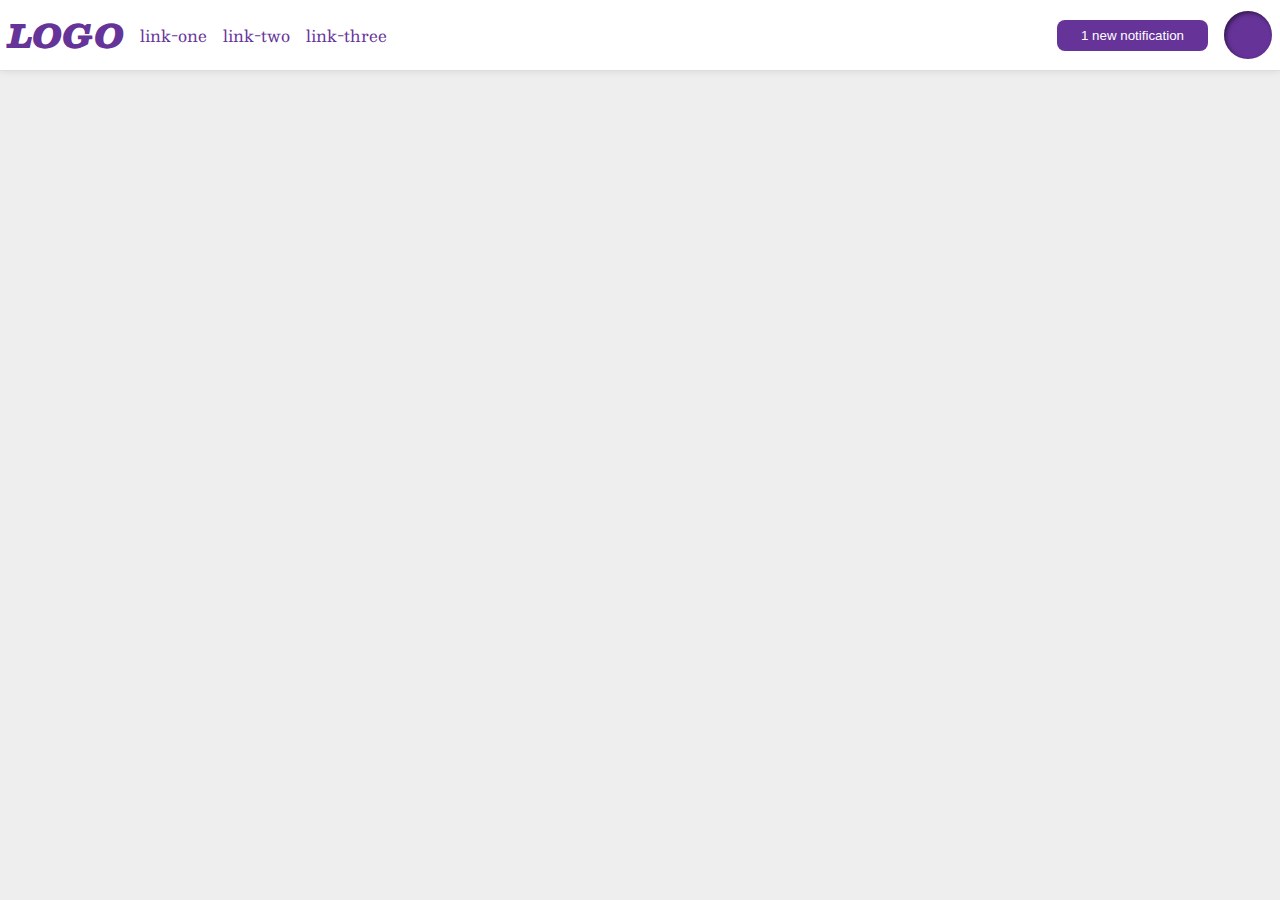
<file: flex/03-flex-header-2/index.html>
<!DOCTYPE html>
<html lang="en">
  <head>
    <meta charset="UTF-8">
    <meta http-equiv="X-UA-Compatible" content="IE=edge">
    <meta name="viewport" content="width=device-width, initial-scale=1.0">
    <title>Flex Header 2</title>
    <link rel="stylesheet" href="style.css">
  </head>
  <body>
    <div class="header">
      <div class="left-container">
      <div class="logo">
        LOGO
      </div>
      <ul class="links">
        <li><a href="google.com">link-one</a></li>
        <li><a href="google.com">link-two</a></li>
        <li><a href="google.com">link-three</a></li>
      </ul>
    </div>
    <div class="right-container">
      <button class="notifications">
        1 new notification
      </button>
      <div class="profile-image"></div>
    </div>
    </div>
  </body>
</html>
</file>
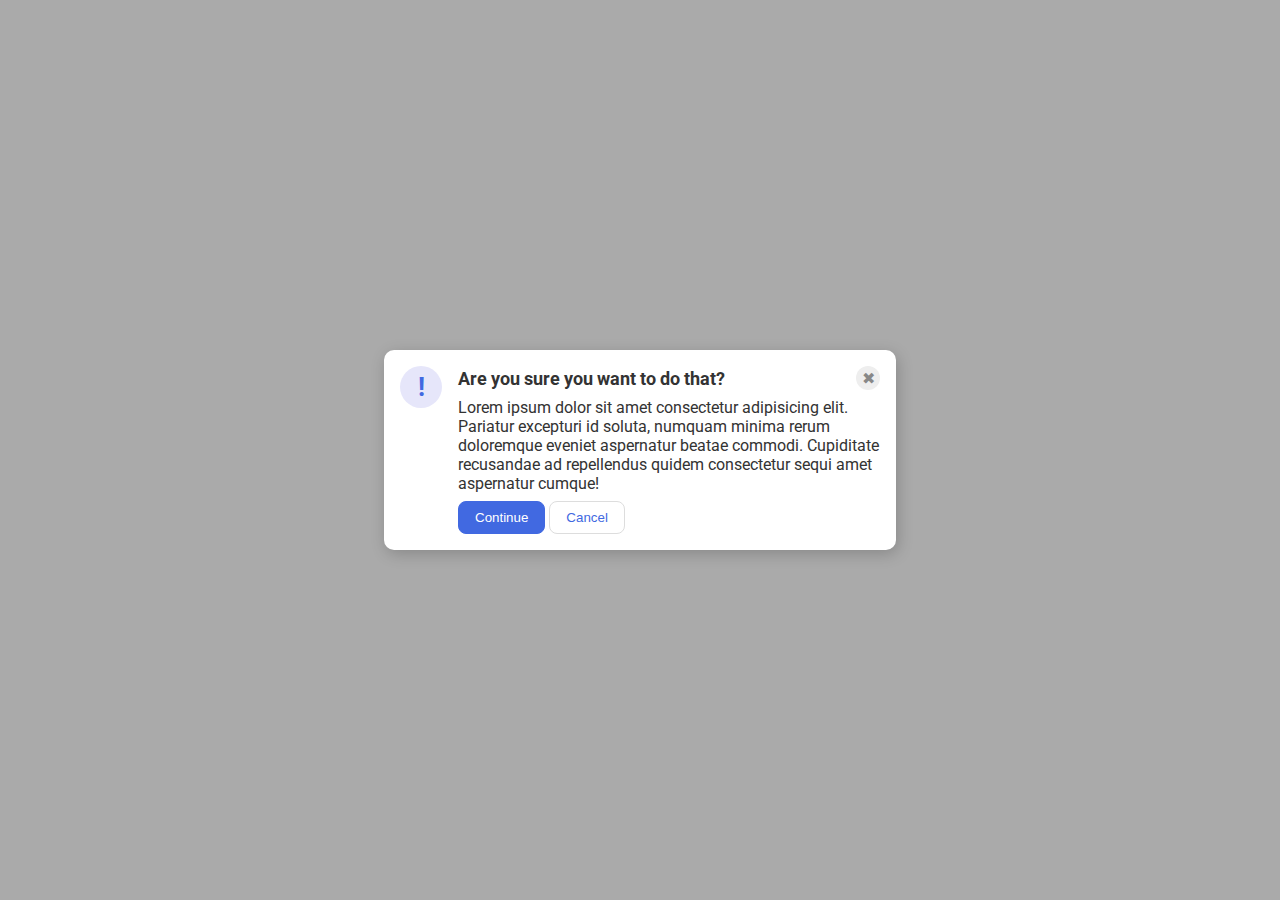
<file: flex/05-flex-modal/index.html>
<!DOCTYPE html>
<html lang="en">
  <head>
    <meta charset="UTF-8">
    <meta http-equiv="X-UA-Compatible" content="IE=edge">
    <meta name="viewport" content="width=device-width, initial-scale=1.0">
    <link rel="stylesheet" href="style.css">
    <title>Modal</title>
  </head>
  <body>
    <div class="modal">
      
      <div class="icon">!</div>
      <div class=""container">
      
      <div class="header">Are you sure you want to do that?
      <div class="close-button">✖</div>
    </div>

      <div class="text">Lorem ipsum dolor sit amet consectetur adipisicing elit. Pariatur excepturi id soluta, numquam minima rerum doloremque eveniet aspernatur beatae commodi. Cupiditate recusandae ad repellendus quidem consectetur sequi amet aspernatur cumque!</div>
      <button class="continue">Continue</button>
      <button class="cancel">Cancel</button>
    </div>
    </div>
  </body>
</html>


<!--ALWAYS SAVE CHANGE IN BOTH HTML AND CSS. OTHERWISE YOU WON'T SEE YOUR CHANGES-->
</file>
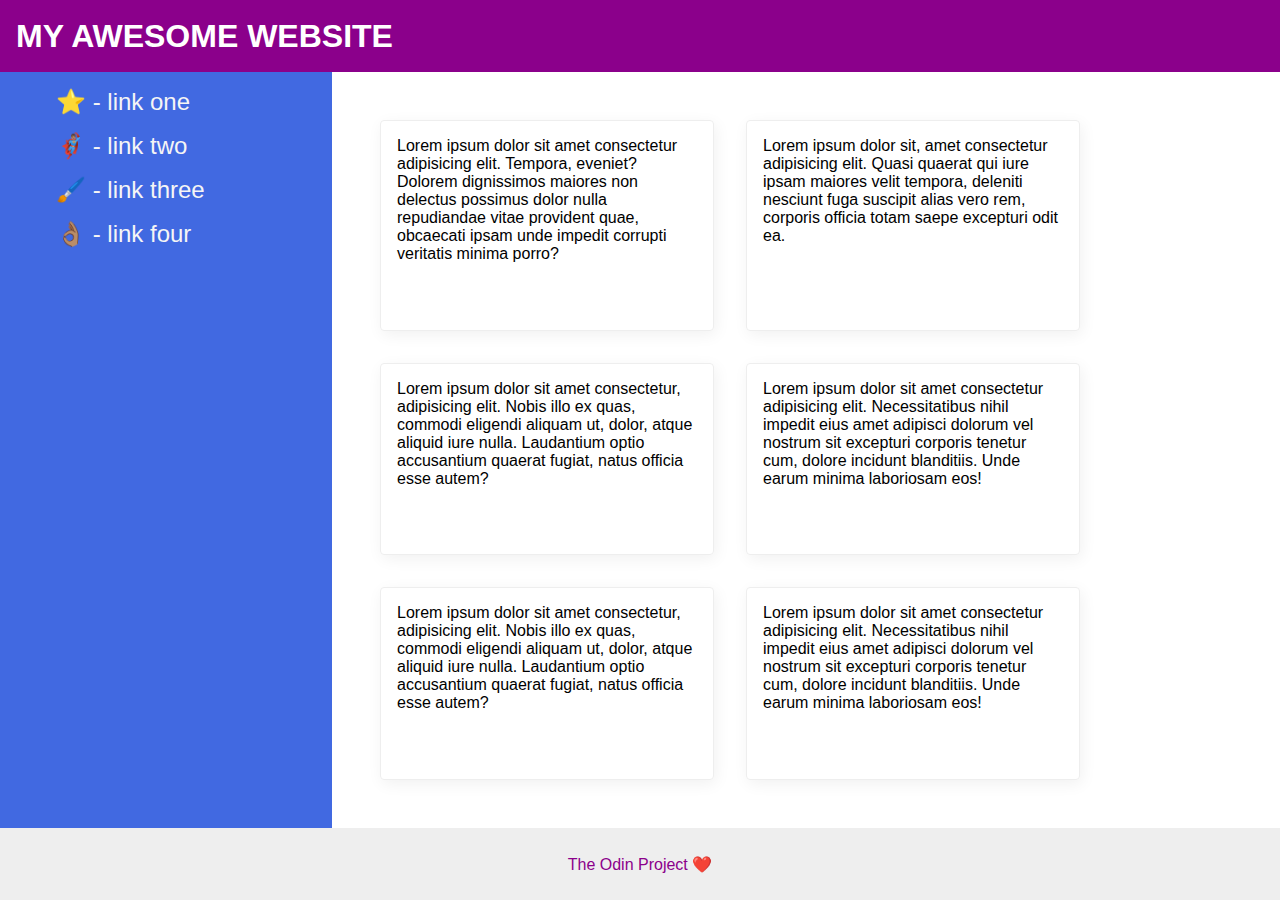
<file: flex/07-flex-layout-2/index.html>
<!DOCTYPE html>
<html lang="en">
  <head>
    <meta charset="UTF-8">
    <meta http-equiv="X-UA-Compatible" content="IE=edge">
    <meta name="viewport" content="width=device-width, initial-scale=1.0">
    <title>The Holy Grail</title>
    <link rel="stylesheet" href="style.css">
  </head>
  <body>
    <div class="header">
      MY AWESOME WEBSITE
    </div>
    <div class="body">
    <div class="sidebar">
      <ul>
        <li><a href="#">⭐ - link one</a></li>
        <li><a href="#">🦸🏽‍♂️ - link two</a></li>
        <li><a href="#">🖌️ - link three</a></li>
        <li><a href="#">👌🏽 - link four</a></li>
      </ul>
    </div>

  <div class="main-doc">
    <div class="card">Lorem ipsum dolor sit amet consectetur adipisicing elit. Tempora, eveniet? Dolorem dignissimos maiores non delectus possimus dolor nulla repudiandae vitae provident quae, obcaecati ipsam unde impedit corrupti veritatis minima porro?</div>
    <div class="card">Lorem ipsum dolor sit, amet consectetur adipisicing elit. Quasi quaerat qui iure ipsam maiores velit tempora, deleniti nesciunt fuga suscipit alias vero rem, corporis officia totam saepe excepturi odit ea.</div>
    <div class="card">Lorem ipsum dolor sit amet consectetur, adipisicing elit. Nobis illo ex quas, commodi eligendi aliquam ut, dolor, atque aliquid iure nulla. Laudantium optio accusantium quaerat fugiat, natus officia esse autem?</div>
    <div class="card">Lorem ipsum dolor sit amet consectetur adipisicing elit. Necessitatibus nihil impedit eius amet adipisci dolorum vel nostrum sit excepturi corporis tenetur cum, dolore incidunt blanditiis. Unde earum minima laboriosam eos!</div>
    <div class="card">Lorem ipsum dolor sit amet consectetur, adipisicing elit. Nobis illo ex quas, commodi eligendi aliquam ut, dolor, atque aliquid iure nulla. Laudantium optio accusantium quaerat fugiat, natus officia esse autem?</div>
    <div class="card">Lorem ipsum dolor sit amet consectetur adipisicing elit. Necessitatibus nihil impedit eius amet adipisci dolorum vel nostrum sit excepturi corporis tenetur cum, dolore incidunt blanditiis. Unde earum minima laboriosam eos!</div>
  </div>
</div>

    <div class="footer">
      The Odin Project ❤️
    </div>
  </body>
</html>
</file>
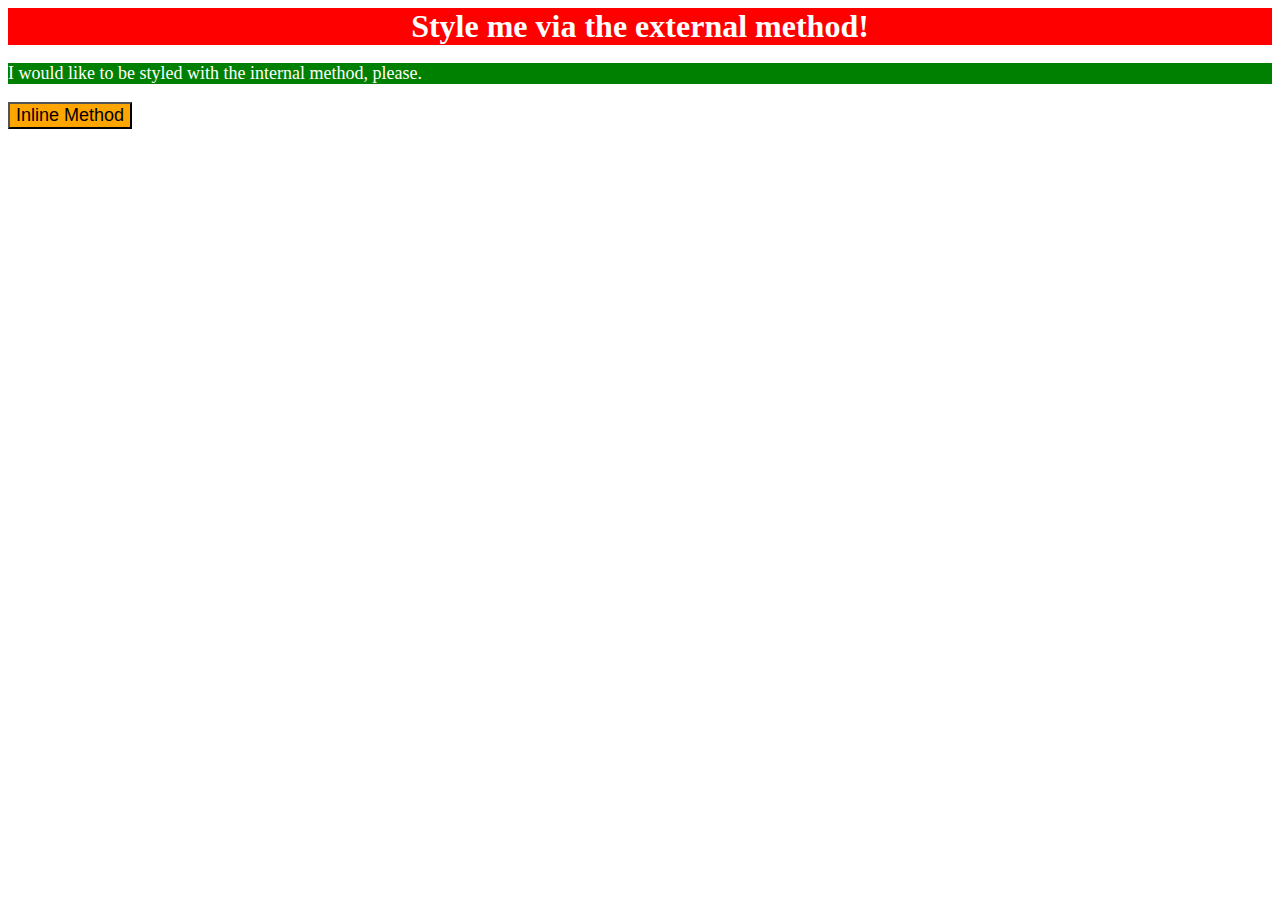
<file: foundations/01-css-methods/index.html>
<!DOCTYPE html>
<html lang="en">
  <head>
    <meta charset="UTF-8">
    <meta http-equiv="X-UA-Compatible" content="IE=edge">
    <meta name="viewport" content="width=device-width, initial-scale=1.0">
    <title>Methods for Adding CSS</title>
    <link rel="stylesheet" href="style.css" />
    <style>
    p{
      background-color: green;
    color: white;
    font-size:18px;
    
    }
    </style>
  </head>
  <body>
    <div>Style me via the external method!</div>
    <p>I would like to be styled with the internal method, please.</p>
    <button style="background-color: orange; font-size:18px">Inline Method</button>
  </body>
</html>
</file>
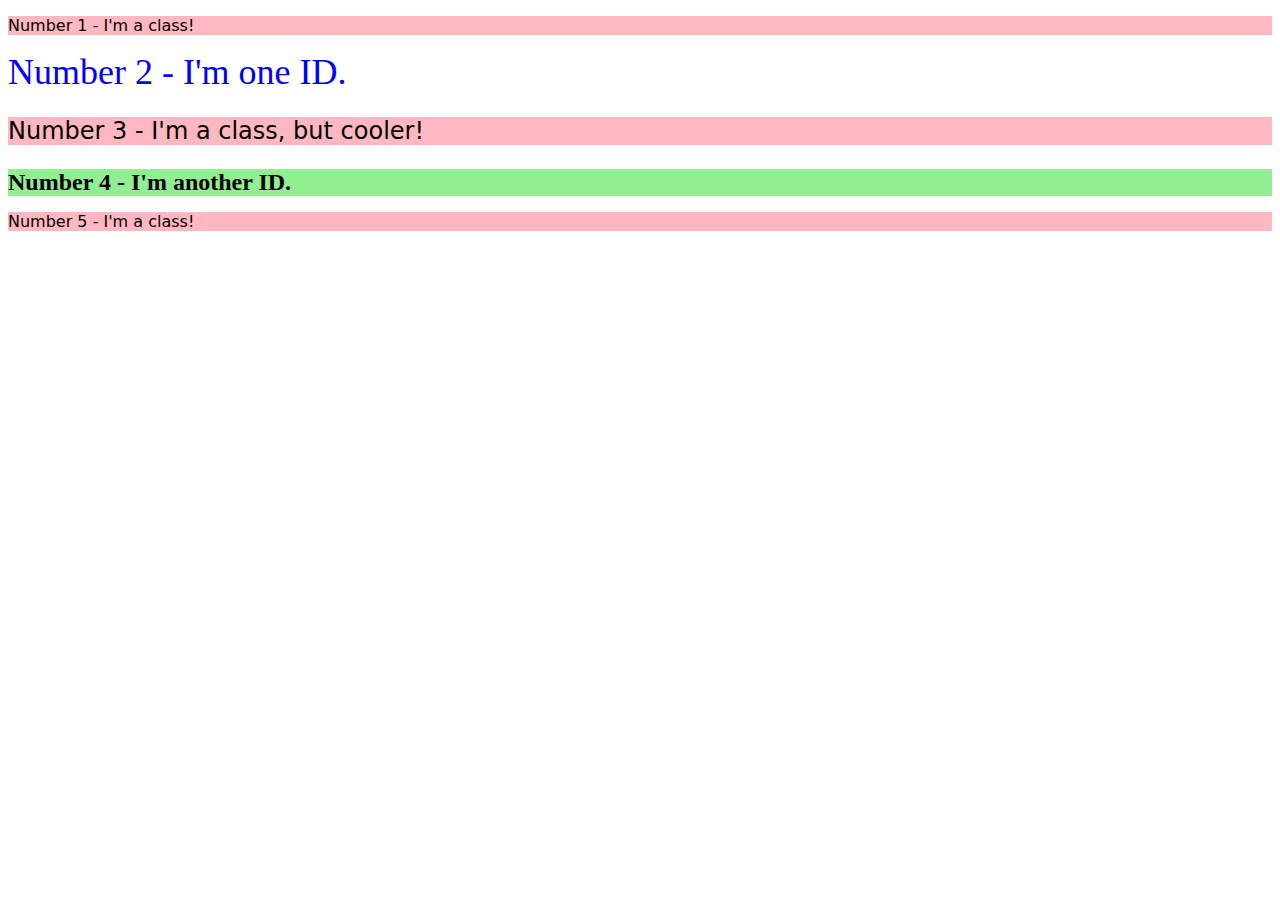
<file: foundations/02-class-id-selectors/index.html>
<!DOCTYPE html>
<html lang="en">
  <head>
    <meta charset="UTF-8">
    <meta http-equiv="X-UA-Compatible" content="IE=edge">
    <meta name="viewport" content="width=device-width, initial-scale=1.0">
    <title>Class and ID Selectors</title>
    <link rel="stylesheet" href="style.css">
  </head>
  <body>
    <p class="odd">Number 1 - I'm a class!</p>
    <div id="one">Number 2 - I'm one ID.</div>
    <p class="odd cooler">Number 3 - I'm a class, but cooler!</p>
    <div id="Another_one">Number 4 - I'm another ID.</div>
    <p class="odd">Number 5 - I'm a class!</p>
  </body>
</html>
</file>
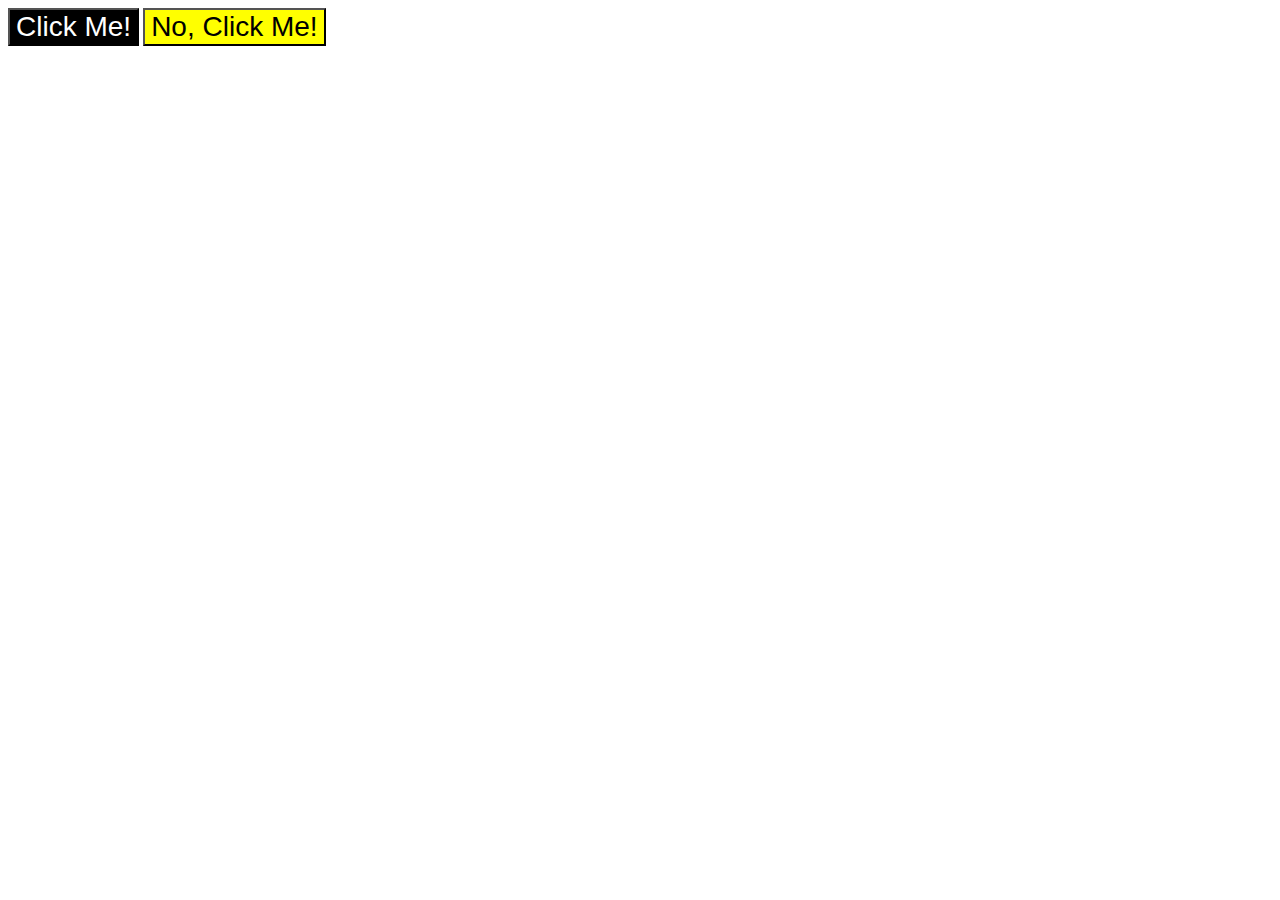
<file: foundations/03-grouping-selectors/index.html>
<!DOCTYPE html>
<html lang="en">
  <head>
    <meta charset="UTF-8">
    <meta http-equiv="X-UA-Compatible" content="IE=edge">
    <meta name="viewport" content="width=device-width, initial-scale=1.0">
    <title>Grouping Selectors</title>
    <link rel="stylesheet" href="style.css">
  </head>
  <body>
    <button class="btn1">Click Me!</button>
    <button class="btn2">No, Click Me!</button>
  </body>
</html>
</file>
<file: flex/03-flex-header-2/style.css>
/* this is some magical font-importing.  
you'll learn about it later. */
@import url('https://fonts.googleapis.com/css2?family=Besley:ital,wght@0,400;1,900&display=swap');

body {
  margin: 0;
  background: #eee;
  font-family: Besley, serif;
}

.header {
  background: white;
  border-bottom: 1px solid #ddd;
  box-shadow: 0 0 8px rgba(0,0,0,.1);
  display: flex;
  justify-content: space-between;
  align-items: center;
  padding: 8px;
}


.profile-image {
  background: rebeccapurple;
  box-shadow: inset 2px 2px 4px rgba(0,0,0,.5);
  border-radius: 50%;
  width: 48px;
  height: 48px;
}

.logo {
  color: rebeccapurple;
  font-size: 32px;
  font-weight: 900;
  font-style: italic;
}

.left-container{
  display: flex;
  align-items: center;
  gap: 16px;
}
.right-container{
  display: flex;
  align-items: center;
  gap: 16px;
}

button {
  border: none;
  border-radius: 8px;
  background: rebeccapurple;
  color: white;
  padding: 8px 24px;
}

a {
  /* this removes the line under our links */
  text-decoration: none;
  color: rebeccapurple;
}

ul {
  list-style-type: none;
  display: flex;
  gap: 16px;
  margin: 0;
  padding: 0;
}
</file>
<file: flex/05-flex-modal/style.css>
@import url('https://fonts.googleapis.com/css2?family=Roboto:wght@400;700&display=swap');

html, body {
  height: 100%;
}

body {
  font-family: Roboto, sans-serif;
  margin: 0;
  background: #aaa;
  color: #333;
  /* I'll give you this one for free lol */
  display: flex;
  align-items: center;
  justify-content: center;
}

.modal {
  background: white;
  width: 480px;
  border-radius: 10px;
  box-shadow: 2px 4px 16px rgba(0,0,0,.2);
  display: flex;
  gap: 16px;
  padding: 16px;
}

.icon {
  color: royalblue;
  font-size: 26px;
  font-weight: 700;
  background: lavender;
  width: 42px;
  height: 42px;
  border-radius: 50%;
  display: flex;
  align-items: center;
  justify-content: center;
  flex-shrink: 0;
}

.header{
  display: flex;
  align-items: center;
  justify-content: space-between;
  font-size: 18px;
  font-weight: 700;
  margin-bottom: 8px;
}

.close-button {
  background: #eee;
  border-radius: 50%;
  color: #888;
  font-weight: 400;
  font-size: 16px;
  height: 24px;
  width: 24px;
  display: flex;
  align-items: center;
  justify-content: center;
}

.text{
  margin-bottom: 8px;
}
button {
  padding: 8px 16px;
  border-radius: 8px;
}

button.continue {
  background: royalblue;
  border: 1px solid royalblue;
  color: white;
}

button.cancel {
  background: white;
  border: 1px solid #ddd;
  color: royalblue;
}
</file>
<file: flex/07-flex-layout-2/style.css>
body {
  font-family: -apple-system, BlinkMacSystemFont, 'Segoe UI', Roboto, Oxygen, Ubuntu, Cantarell, 'Open Sans', 'Helvetica Neue', sans-serif;
  margin: 0;
  min-height: 100vh;

}

body{
  display: flex;
  flex-direction: column;
}
.body{
  display: flex;
  flex:1
}

.header {
  height: 72px;
  background: darkmagenta;
  color: white;
  font-size: 32px;
  font-weight: 900;
  display: flex;
  align-items: center;
  padding: 0 16px;

  
}

.sidebar {
  width: 300px;
  background: royalblue;
  flex-shrink: 0;
  padding: 16px;

}

ul{
  list-style: none;
  margin: 0;
}

li{
  margin-bottom: 16px;
}

a{
color: whitesmoke;
text-decoration: none;
cursor: pointer;
font-size: 24px;

}

.main-doc{
  padding: 32px;
  display: flex;
  flex-wrap: wrap;
}

.card {
  border: 1px solid #eee;
  box-shadow: 2px 4px 16px rgba(0,0,0,.06);
  border-radius: 4px;
  padding: 16px;
  margin: 16px;
  width: 300px;
}

.footer {
  height: 72px;
  background: #eee;
  color: darkmagenta;
  display: flex;
  align-items: center;
  justify-content: center;
/*
  position:fixed;
  bottom: 0;
  width: 100%;*/
}
</file>
<file: foundations/01-css-methods/style.css>
div {
    background-color: red;
    color: white;
    font-size: 32px;
    text-align: center;
    font-weight: bold;
}
</file>
<file: foundations/02-class-id-selectors/style.css>
.odd{
    background-color: hsl(351, 100%, 86%);
    font-family: Verdana, 'DejaVu Sans', sans-serif;
}



.cooler{
    font-size: 24px;
}

#one{
    color: rgb(0, 0, 255);
    font-size: 36px;
}

#Another_one{
    background-color: hsl(120, 73%, 75%);
    font-size: 24px;
    font-weight: bold;
}
</file>
<file: foundations/03-grouping-selectors/style.css>
.btn1,.btn2{
    font-size: 28px;
    font-family: 'Helvetica','Times New Roman', sans-serif;
}

.btn1{
    background-color: black;
    color: white;
}

.btn2{
    background-color: yellow;
    color: black;
}
</file>
